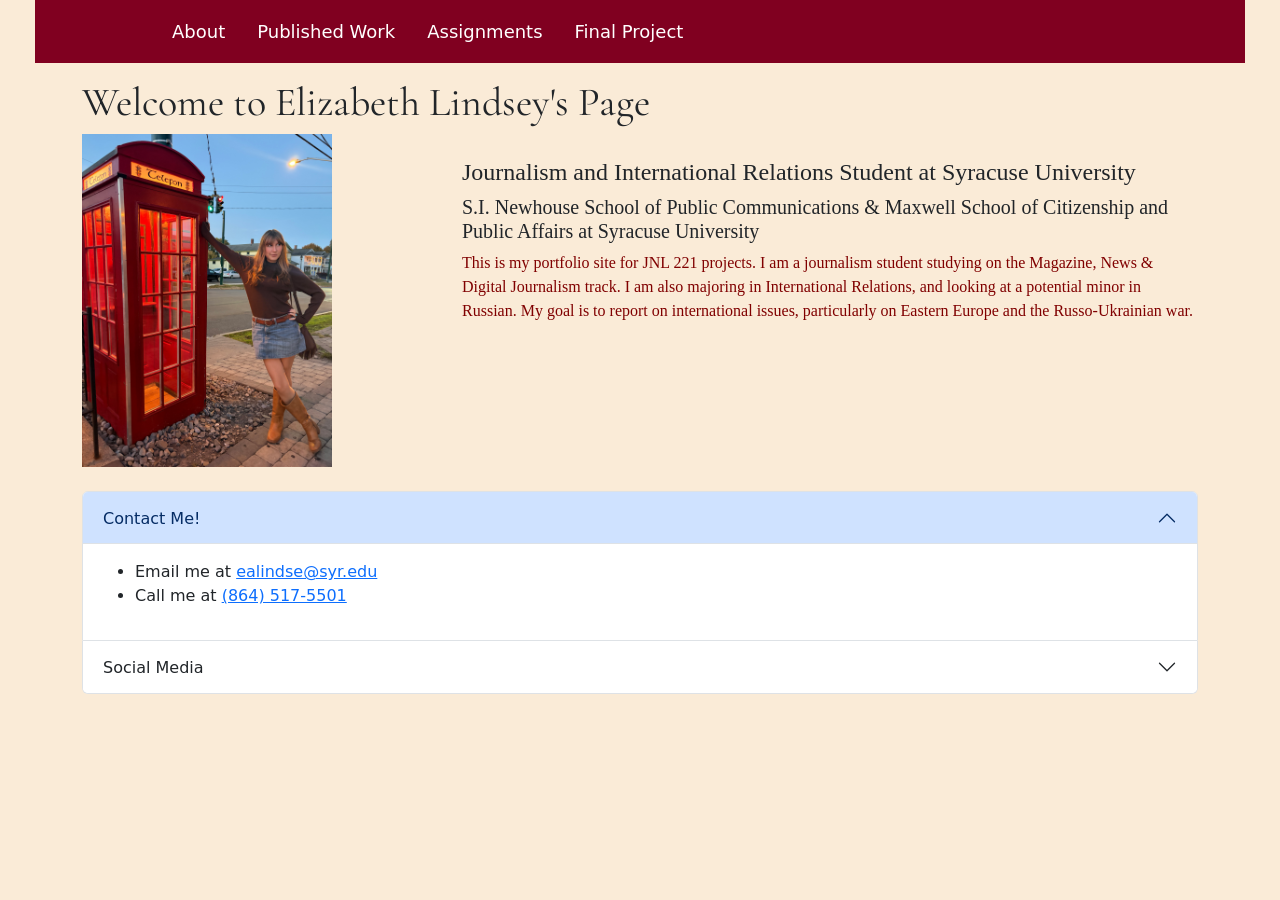
<file: index.html>
<!doctype html>
<html lang="en">
  <head>
    <meta charset="utf-8">
    <meta name="viewport" content="width=device-width, initial-scale=1">
    <title>Elizabeth Lindsey's Github Page</title>

    <link rel="preconnect" href="https://fonts.googleapis.com">
    <link rel="preconnect" href="https://fonts.gstatic.com" crossorigin>
    <link href="https://fonts.googleapis.com/css2?family=Cormorant+Garamond:ital,wght@0,300..700;1,300..700&display=swap" rel="stylesheet">

    <link href="https://cdn.jsdelivr.net/npm/bootstrap@5.3.3/dist/css/bootstrap.min.css" rel="stylesheet">
    
    <link rel="stylesheet" href="main.css">
  </head>

  <body>
    <header class="newheader">
      <ul class="nav">
        <li class="nav-item">
          <a class="nav-link active" aria-current="page" href="about/index.html">About</a>
        </li>
        <li class="nav-item">
          <a class="nav-link" href="work/index.html">Published Work</a>
        </li>
        <li class="nav-item">
          <a class="nav-link" href="assignments/index.html">Assignments</a>
        </li>
        <li class="nav-item">
          <a class="nav-link" href="final-project/index.html">Final Project</a>
        </li>
      </ul>
    </header>

    <div class="container">
      <h1 class="cormorant-garamond-regular">Welcome to Elizabeth Lindsey's Page</h1>

      <div class="row">
        <div class="col-md-4">
          <img src="elizabethlindsey.jpeg" alt="Elizabeth Lindsey" class="img-fluid" style="max-width: 250px;">
        </div>
        <div class="col-md-8">
          <br>
          <h4 class="fancy-header">Journalism and International Relations Student at Syracuse University</h4>
          <h5 class="fancy-header">S.I. Newhouse School of Public Communications &amp; Maxwell School of Citizenship and Public Affairs at Syracuse University</h5>
          <p>This is my portfolio site for JNL 221 projects. I am a journalism student studying on the Magazine, News &amp; Digital Journalism track. I am also majoring in International Relations, and looking at a potential minor in Russian. My goal is to report on international issues, particularly on Eastern Europe and the Russo-Ukrainian war.</p>
        </div>
      </div>


      <div class="accordion mt-4 mb-5" id="contactAccordion">
        <div class="accordion-item">
          <h2 class="accordion-header">
            <button class="accordion-button" type="button" data-bs-toggle="collapse" data-bs-target="#contact">
              Contact Me!
            </button>
          </h2>
          <div id="contact" class="accordion-collapse collapse show" data-bs-parent="#contactAccordion">
            <div class="accordion-body">
              <ul>
                <li>Email me at <a href="mailto:ealindse@syr.edu">ealindse@syr.edu</a></li>
                <li>Call me at <a href="tel:+18645175501">(864) 517-5501</a></li>
              </ul>
            </div>
          </div>
        </div>
        <div class="accordion-item">
          <h2 class="accordion-header">
            <button class="accordion-button collapsed" type="button" data-bs-toggle="collapse" data-bs-target="#social">
              Social Media
            </button>
          </h2>
          <div id="social" class="accordion-collapse collapse" data-bs-parent="#contactAccordion">
            <div class="accordion-body">
              <ul>
                <li><a href="https://www.linkedin.com/in/elizabeth-lindsey-0a10a32a1/">LinkedIn</a></li>
                <li><a href="https://www.instagram.com/lizl1ndsey/?hl">Instagram</a></li>
              </ul>
            </div>
          </div>
        </div>
      </div>
    </div>

    <script src="https://cdn.jsdelivr.net/npm/bootstrap@5.3.3/dist/js/bootstrap.bundle.min.js"></script>
  </body>
</html>
</file>
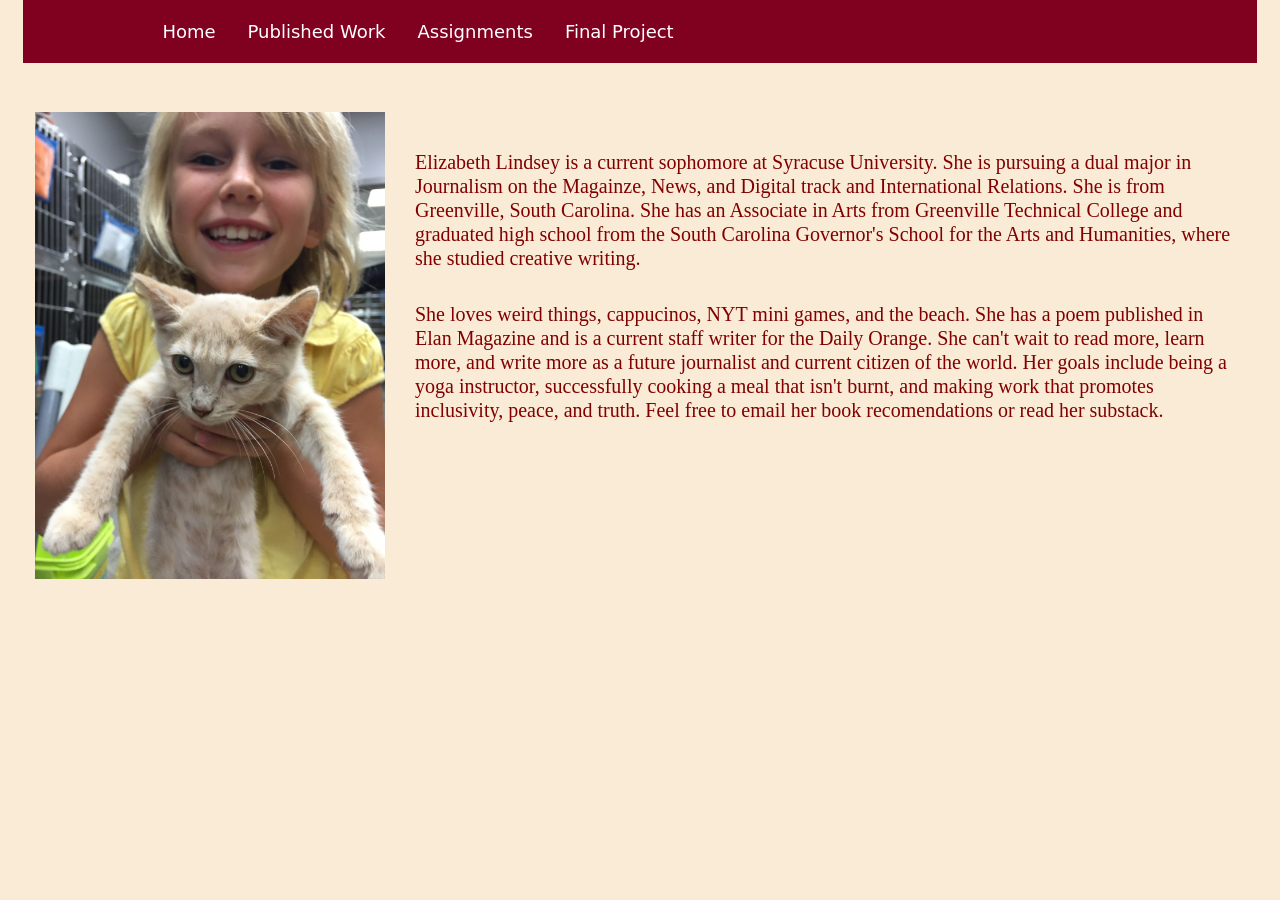
<file: about/index.html>
<!doctype html>
<html lang="en">
  <head>
    <meta charset="utf-8">

    <meta name="viewport" content="width=device-width, initial-scale=1">


    <title>Elizabeth Lindsey</title>

    <link href="https://cdn.jsdelivr.net/npm/bootstrap@5.2.2/dist/css/bootstrap.min.css" rel="stylesheet" integrity="sha384-Zenh87qX5JnK2Jl0vWa8Ck2rdkQ2Bzep5IDxbcnCeuOxjzrPF/et3URy9Bv1WTRi" crossorigin="anonymous">

    <link rel="stylesheet" href="../main.css">

  </head>

  <body>
      <div class="row">
        <header class="newheader"> 
<ul class="nav">
  <li class="nav-item">
    <a class="nav-link" href="../index.html">Home</a>
  </li>
  <li class="nav-item">
    <a class="nav-link active" aria-current="page" href="../work/index.html">Published Work</a>
  </li>
  <li class="nav-item">
    <a class="nav-link" href="../assignments/index.html">Assignments</a>
  </li>
  <li class="nav-item">
    <a class="nav-link" href="../final project/index.html">Final Project</a>
  </li>
</ul>
</header>
      </div>


      <div class="row">

        <div class="col">

         
          <br/>


 <h5
class="maroon-header"><img src="meandgracie.jpeg" width="400" class="inlineimages"> 

<br/>
<br/>

Elizabeth Lindsey is a current sophomore at Syracuse University. She is pursuing a dual major in Journalism on the Magainze, News, and Digital track and International Relations. She is from Greenville, South Carolina. She has an Associate in Arts from Greenville Technical College and graduated high school from the South Carolina Governor's School for the Arts and Humanities, where she studied creative writing. </h6>
<br>
<h5 class="maroon-header">She loves weird things, cappucinos, NYT mini games, and the beach. She has a poem published in Elan Magazine and is a current staff writer for the Daily Orange. She can't wait to read more, learn more, and write more as a future journalist and current citizen of the world. Her goals include being a yoga instructor, successfully cooking a meal that isn't burnt, and making work that promotes inclusivity, peace, and truth. Feel free to email her book recomendations or read her substack.</h6>
 
         
         
        
        </div>

      </div>

      <br/>

      <div class="container text-center">
  
        <div class="row">

          <div class="col-sm">
          
    
    <script src="https://cdn.jsdelivr.net/npm/@popperjs/core@2.11.6/dist/umd/popper.min.js" integrity="sha384-oBqDVmMz9ATKxIep9tiCxS/Z9fNfEXiDAYTujMAeBAsjFuCZSmKbSSUnQlmh/jp3" crossorigin="anonymous"></script>

    <script src="https://cdn.jsdelivr.net/npm/bootstrap@5.2.2/dist/js/bootstrap.min.js" integrity="sha384-IDwe1+LCz02ROU9k972gdyvl+AESN10+x7tBKgc9I5HFtuNz0wWnPclzo6p9vxnk" crossorigin="anonymous"></script>

  </body>
</html>
</file>
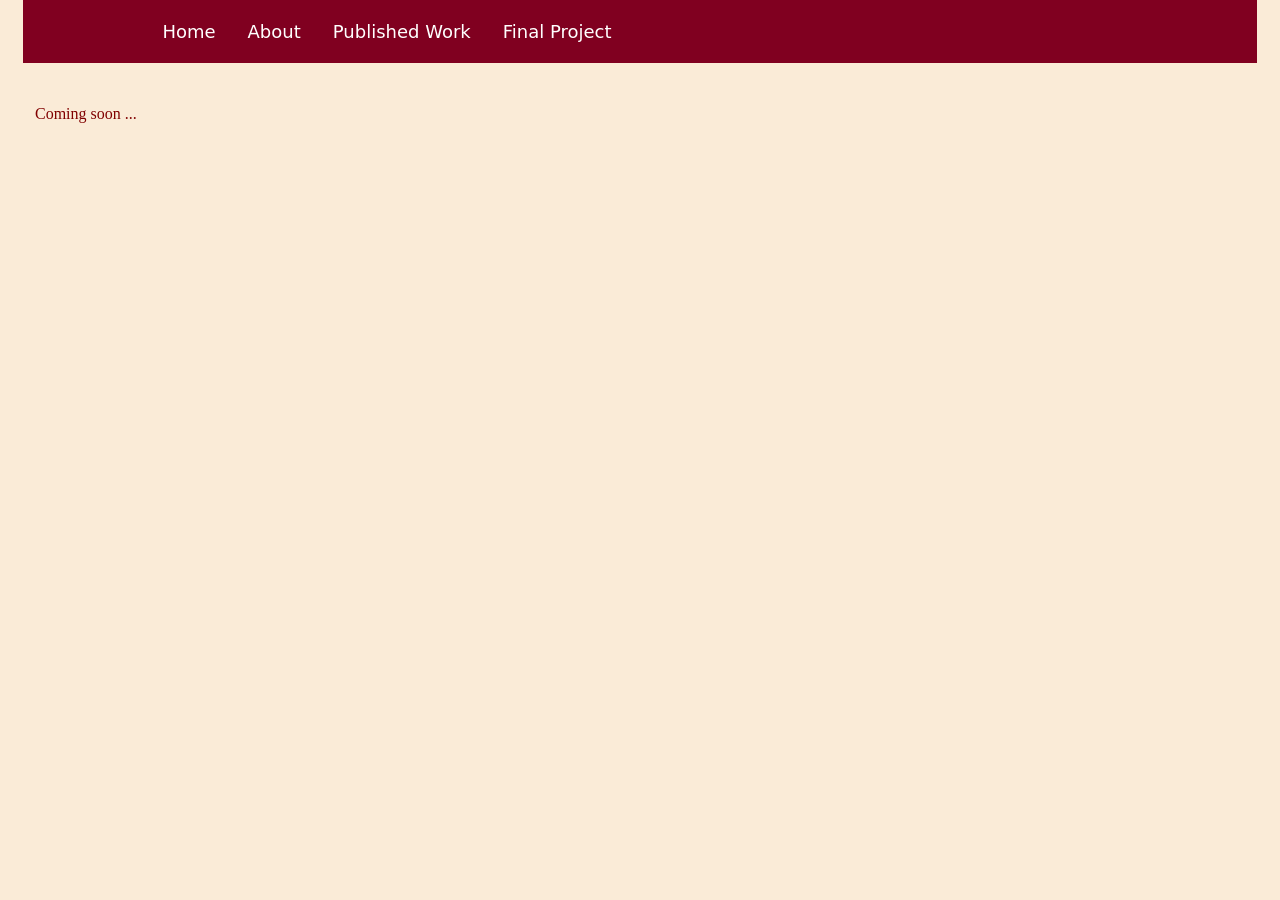
<file: assignments/index.html>
<!doctype html>
<html lang="en">
  <head>
    <meta charset="utf-8">

    <meta name="viewport" content="width=device-width, initial-scale=1">


    <title>Elizabeth Lindsey</title>

    <link href="https://cdn.jsdelivr.net/npm/bootstrap@5.2.2/dist/css/bootstrap.min.css" rel="stylesheet" integrity="sha384-Zenh87qX5JnK2Jl0vWa8Ck2rdkQ2Bzep5IDxbcnCeuOxjzrPF/et3URy9Bv1WTRi" crossorigin="anonymous">

    <link rel="stylesheet" href="../main.css">

  </head>
  <body>
      <div class="row">
        <header class="newheader">
<ul class="nav">
  <li class="nav-item">
    <a class="nav-link" href="../index.html">Home</a>
  </li>
  <li class="nav-item">
    <a class="nav-link active" aria-current="page" href="../about/index.html">About</a>
  </li>
  <li class="nav-item">
    <a class="nav-link" href="../work/index.html">Published Work</a>
  </li>
  <li class="nav-item">
    <a class="nav-link" href="../final project/index.html">Final Project</a>
  </li>
</ul>
</header>
      </div>


      <div class="row">

        <div class="col">

         
          <br/>
     
         <p>
           Coming soon ...
         </p>

         
        
        </div>

      </div>

      <br/>

  
      <div class="container text-center">
  
        <div class="row">

          <div class="col-sm">

        
    <script src="https://cdn.jsdelivr.net/npm/@popperjs/core@2.11.6/dist/umd/popper.min.js" integrity="sha384-oBqDVmMz9ATKxIep9tiCxS/Z9fNfEXiDAYTujMAeBAsjFuCZSmKbSSUnQlmh/jp3" crossorigin="anonymous"></script>

    <script src="https://cdn.jsdelivr.net/npm/bootstrap@5.2.2/dist/js/bootstrap.min.js" integrity="sha384-IDwe1+LCz02ROU9k972gdyvl+AESN10+x7tBKgc9I5HFtuNz0wWnPclzo6p9vxnk" crossorigin="anonymous"></script>

  </body>
</file>
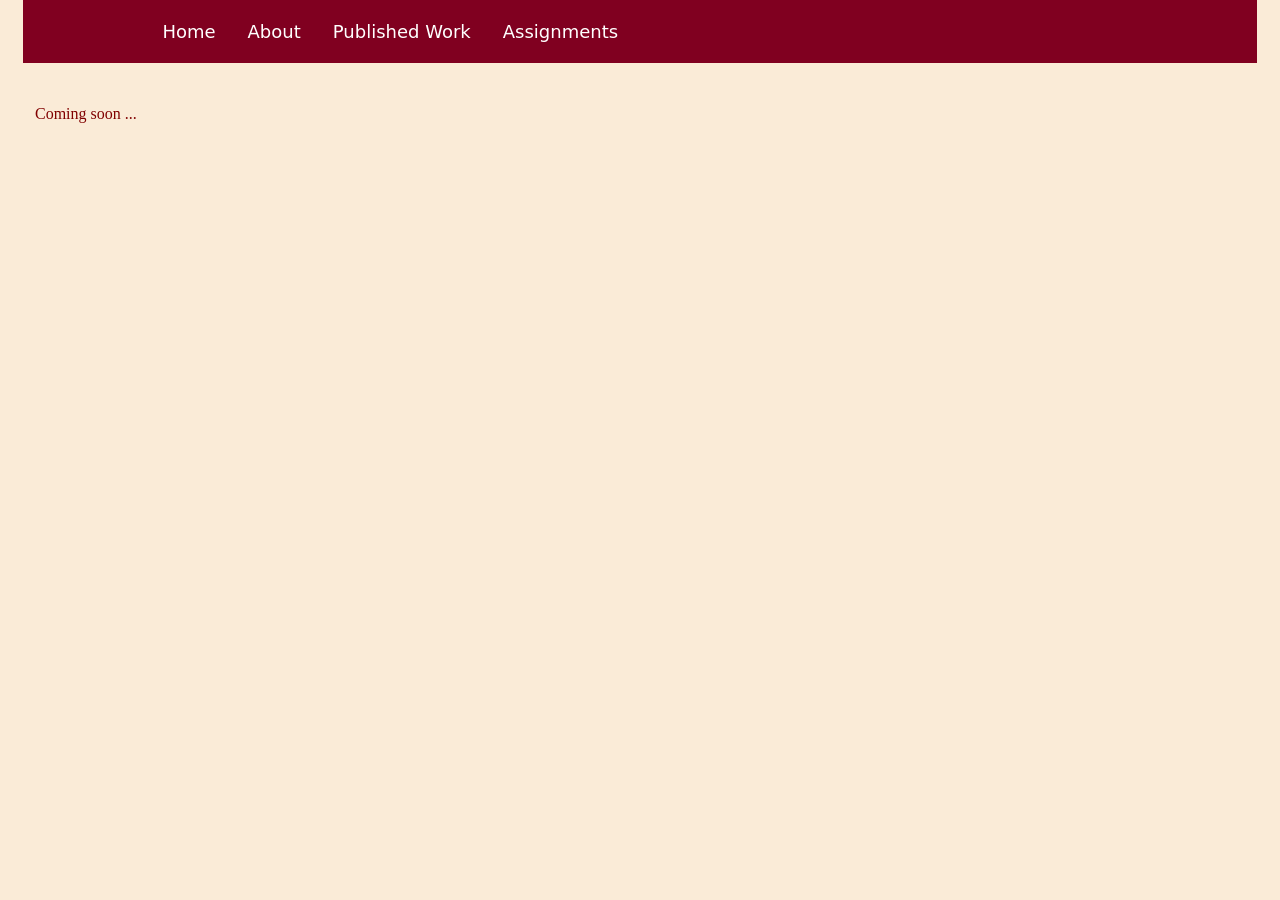
<file: final project/index.html>
<!doctype html>
<html lang="en">
  <head>
    <meta charset="utf-8">

    <meta name="viewport" content="width=device-width, initial-scale=1">


    <title>Elizabeth Lindsey</title>

    <link href="https://cdn.jsdelivr.net/npm/bootstrap@5.2.2/dist/css/bootstrap.min.css" rel="stylesheet" integrity="sha384-Zenh87qX5JnK2Jl0vWa8Ck2rdkQ2Bzep5IDxbcnCeuOxjzrPF/et3URy9Bv1WTRi" crossorigin="anonymous">

    <link rel="stylesheet" href="../main.css">

  </head>
  <body>
      <div class="row">
        <header class="newheader">
<ul class="nav">
<li class="nav-item">
    <a class="nav-link" href="../index.html">Home</a>
  </li>
  <li class="nav-item">
    <a class="nav-link active" aria-current="page" href="../about/index.html">About</a>
  </li>
  <li class="nav-item">
    <a class="nav-link" href="../work/index.html">Published Work</a>
  </li>
  <li class="nav-item">
    <a class="nav-link" href="../assignments/index.html">Assignments</a>
  </li>
</ul>
</div>
</header>


      <div class="row">

        <div class="col">

         
          <br/>
      
         <p>
           Coming soon ...
         </p>

         
        
        </div>

      </div>

      <br/>

      <div class="container text-center">
  
        <div class="row">

          <div class="col-sm">
    
    <script src="https://cdn.jsdelivr.net/npm/@popperjs/core@2.11.6/dist/umd/popper.min.js" integrity="sha384-oBqDVmMz9ATKxIep9tiCxS/Z9fNfEXiDAYTujMAeBAsjFuCZSmKbSSUnQlmh/jp3" crossorigin="anonymous"></script>

    <script src="https://cdn.jsdelivr.net/npm/bootstrap@5.2.2/dist/js/bootstrap.min.js" integrity="sha384-IDwe1+LCz02ROU9k972gdyvl+AESN10+x7tBKgc9I5HFtuNz0wWnPclzo6p9vxnk" crossorigin="anonymous"></script>

  </body>
</html>
</file>
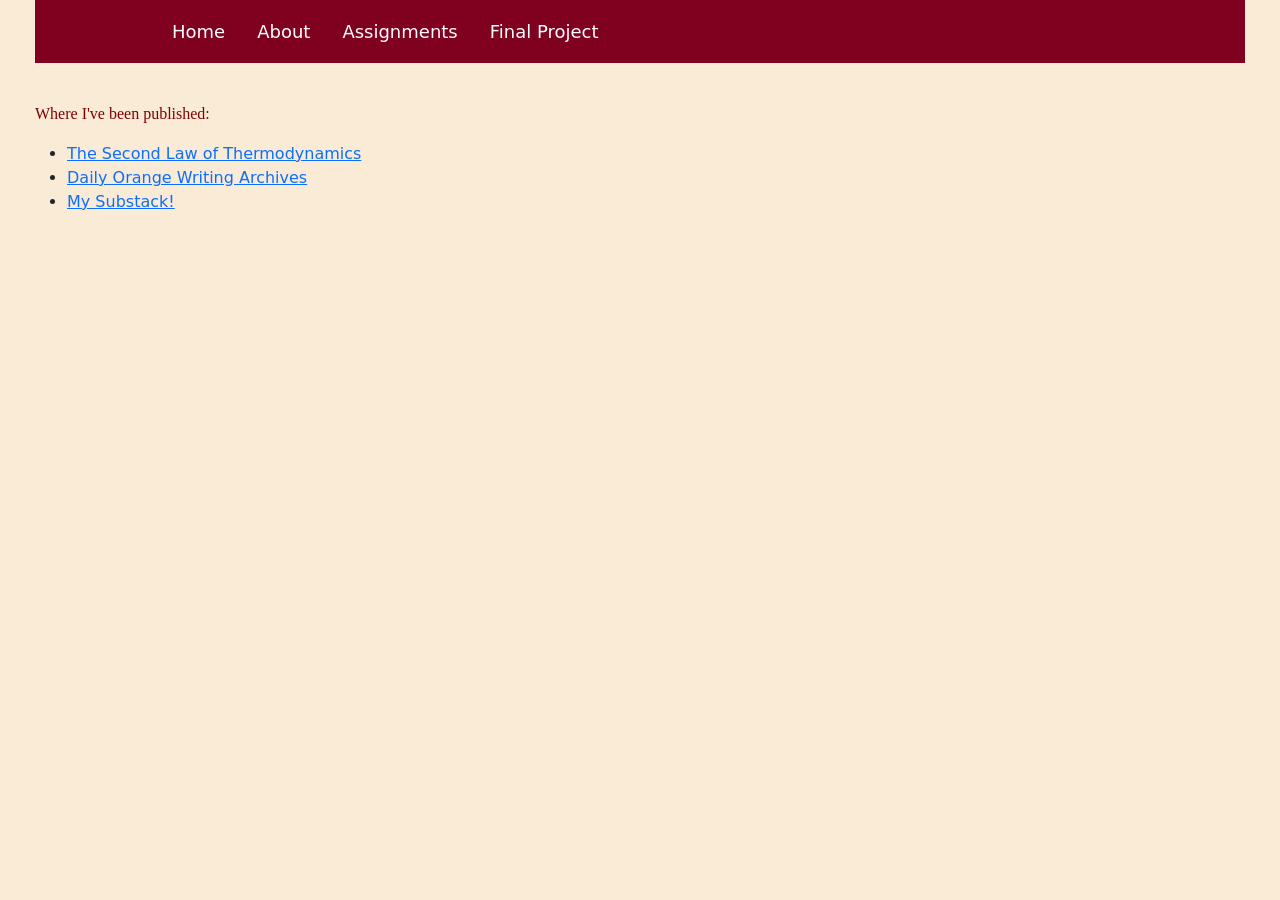
<file: work/index.html>
<!doctype html>
<html lang="en">
  <head>
    <meta charset="utf-8">

    <meta name="viewport" content="width=device-width, initial-scale=1">


    <title>Elizabeth Lindsey</title>

    <link href="https://cdn.jsdelivr.net/npm/bootstrap@5.2.2/dist/css/bootstrap.min.css" rel="stylesheet" integrity="sha384-Zenh87qX5JnK2Jl0vWa8Ck2rdkQ2Bzep5IDxbcnCeuOxjzrPF/et3URy9Bv1WTRi" crossorigin="anonymous">

    <link rel="stylesheet" href="../main.css">

  </head>
  
  <body>
      <header class="newheader">
      <ul class="nav">
        <li class="nav-item">
          <a class="nav-link active" aria-current="page" href="index.html">Home</a>
        </li>
        <li class="nav-item">
          <a class="nav-link" href="about/index.html">About</a>
        </li>
        <li class="nav-item">
          <a class="nav-link" href="assignments/index.html">Assignments</a>
        </li>
        <li class="nav-item">
          <a class="nav-link" href="final-project/index.html">Final Project</a>
        </li>
      </ul>
    </header>


      <div class="row">

        <div class="col">

         
          <br/>
    

         <p> Where I've been published:         </p>

         <ul>
            <li><a href="https://www.elanlitmag.com/spring-summer-2025/the-second-law-of-thermodynamics">The Second Law of Thermodynamics</a></li>
            <li><a href="https://dailyorange.com/writers/elizabeth-lindsey/">Daily Orange Writing Archives</a></li>
            <li><a href="https://substack.com/@lizzielindsey">My Substack!</a></li>
         </ul>
         
        
        </div>

      </div>

      <br/>


      <div class="container text-center">
  
        <div class="row">

          <div class="col-sm">

    
    <script src="https://cdn.jsdelivr.net/npm/@popperjs/core@2.11.6/dist/umd/popper.min.js" integrity="sha384-oBqDVmMz9ATKxIep9tiCxS/Z9fNfEXiDAYTujMAeBAsjFuCZSmKbSSUnQlmh/jp3" crossorigin="anonymous"></script>

    <script src="https://cdn.jsdelivr.net/npm/bootstrap@5.2.2/dist/js/bootstrap.min.js" integrity="sha384-IDwe1+LCz02ROU9k972gdyvl+AESN10+x7tBKgc9I5HFtuNz0wWnPclzo6p9vxnk" crossorigin="anonymous"></script>

  </body>
</html>
</file>
<file: main.css>
.newheader {
  background-color: #800020;
  font-size: 18px;
  padding-top: 10px;
  padding-bottom: 10px;
  padding-left: 10%;
  padding-right: 10%;
  margin-bottom: 15px;
}

.newheader .nav-link {
  color: #ffffff;
}

.newheader .nav-link:hover,
.newheader .nav-link:focus {
  color: black;
}

.newheader .nav-link.active {
  background-color: transparent;
}

.newheader .nav-link:hover,
.newheader .nav-link:focus {
  background-color: #f3f4f6;
  border-radius: 0.5rem;
  color: #800020;
}

.maroon-header {
  color: maroon;
  font-family: 'Times New Roman', Times, serif
}


body {
    background-color: antiquewhite;
    margin-left: 35px; 
    margin-right: 35px;
}

.inlineimages {
    float:left; 
    width: 350px;
    margin-right: 30px;
    margin-top: 10px;
}

.biopictureinline {
    float:left; 
    width: 200px;
    margin-right: 30px;
    margin-top: 10px;
}

.fancy-header {
    font-family: 'Times New Roman', Times, serif

}

.contactinfo {
    float:left; 
    width: 200px;
    margin-right: 30px;
    margin-top: 10px;
}

p {
    color:maroon;
    font-family: 'Times New Roman', Times, serif

}

.accordion {
  margin-top: 40px;
  clear: both;
}


.cormorant-garamond-regular {
  font-family: "Cormorant Garamond", serif;
  font-optical-sizing: auto;
  font-weight: 400;
  font-style: normal;
}
</file>
